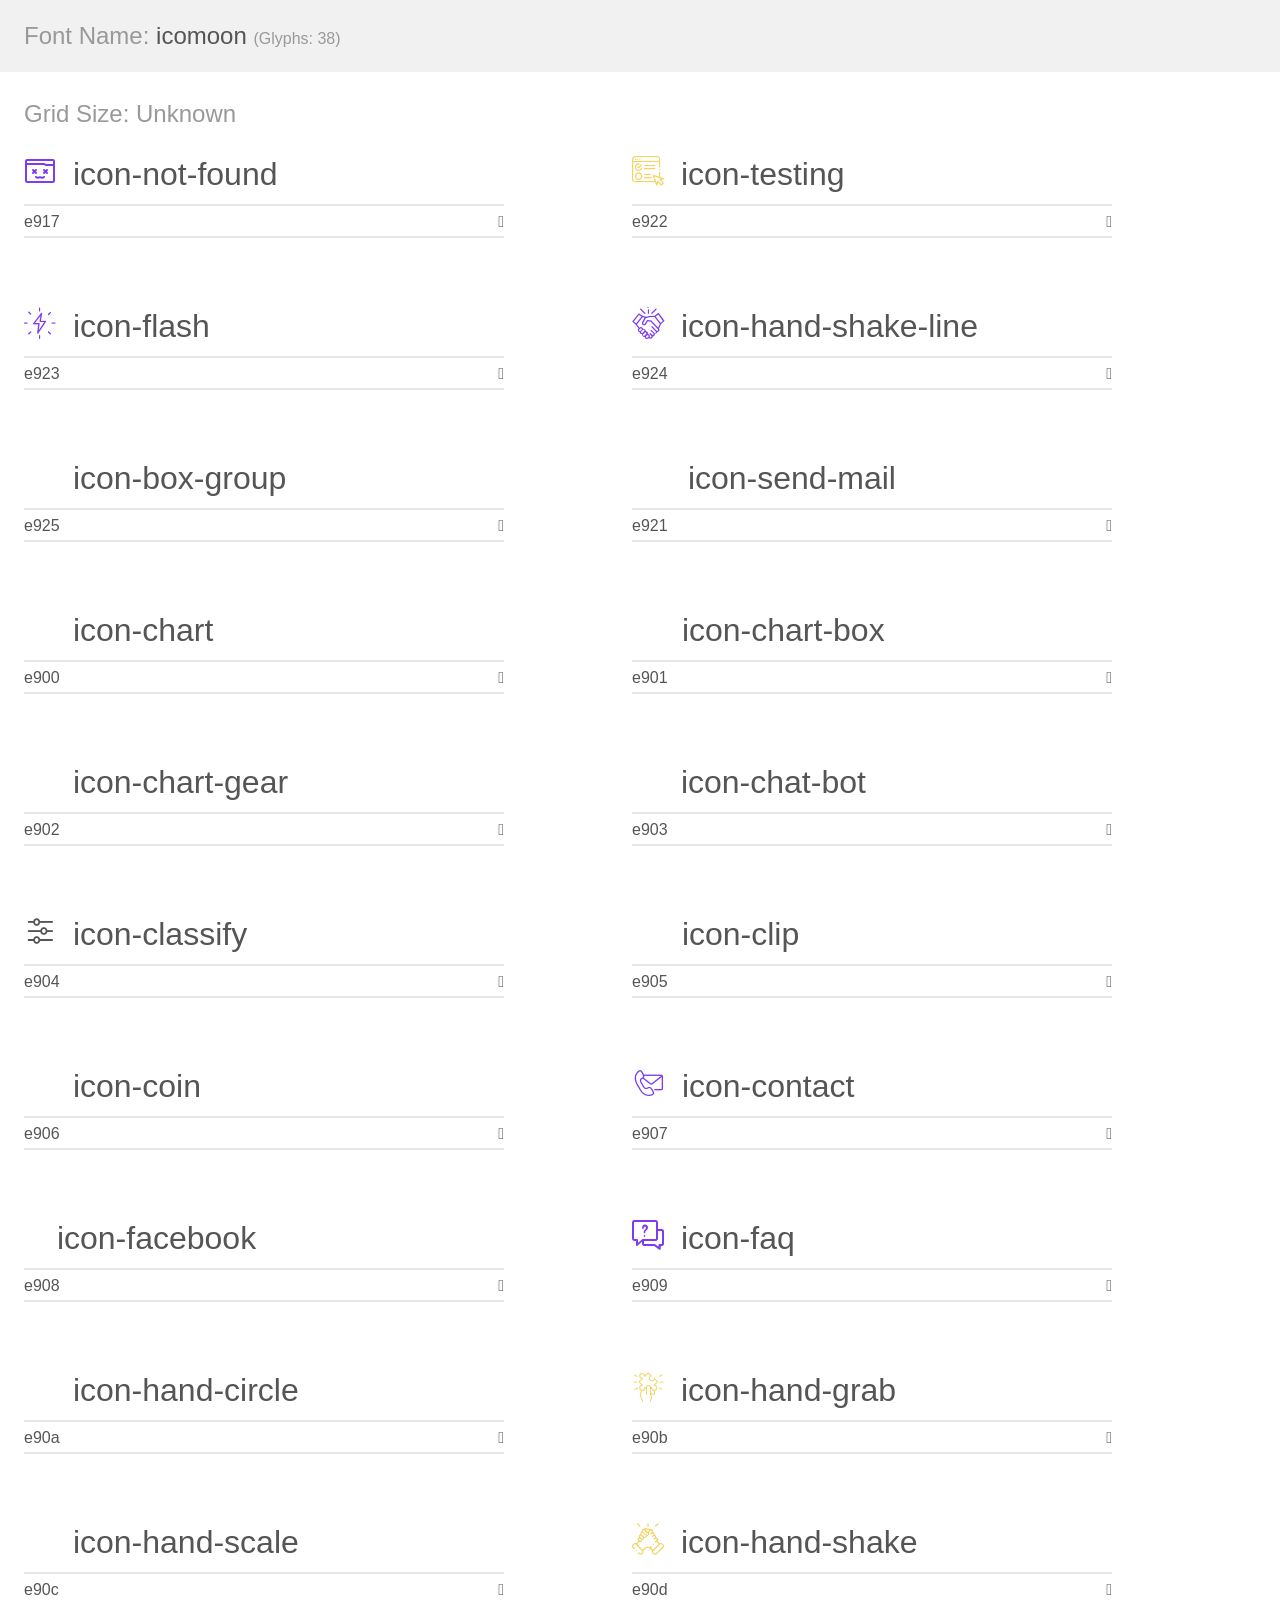
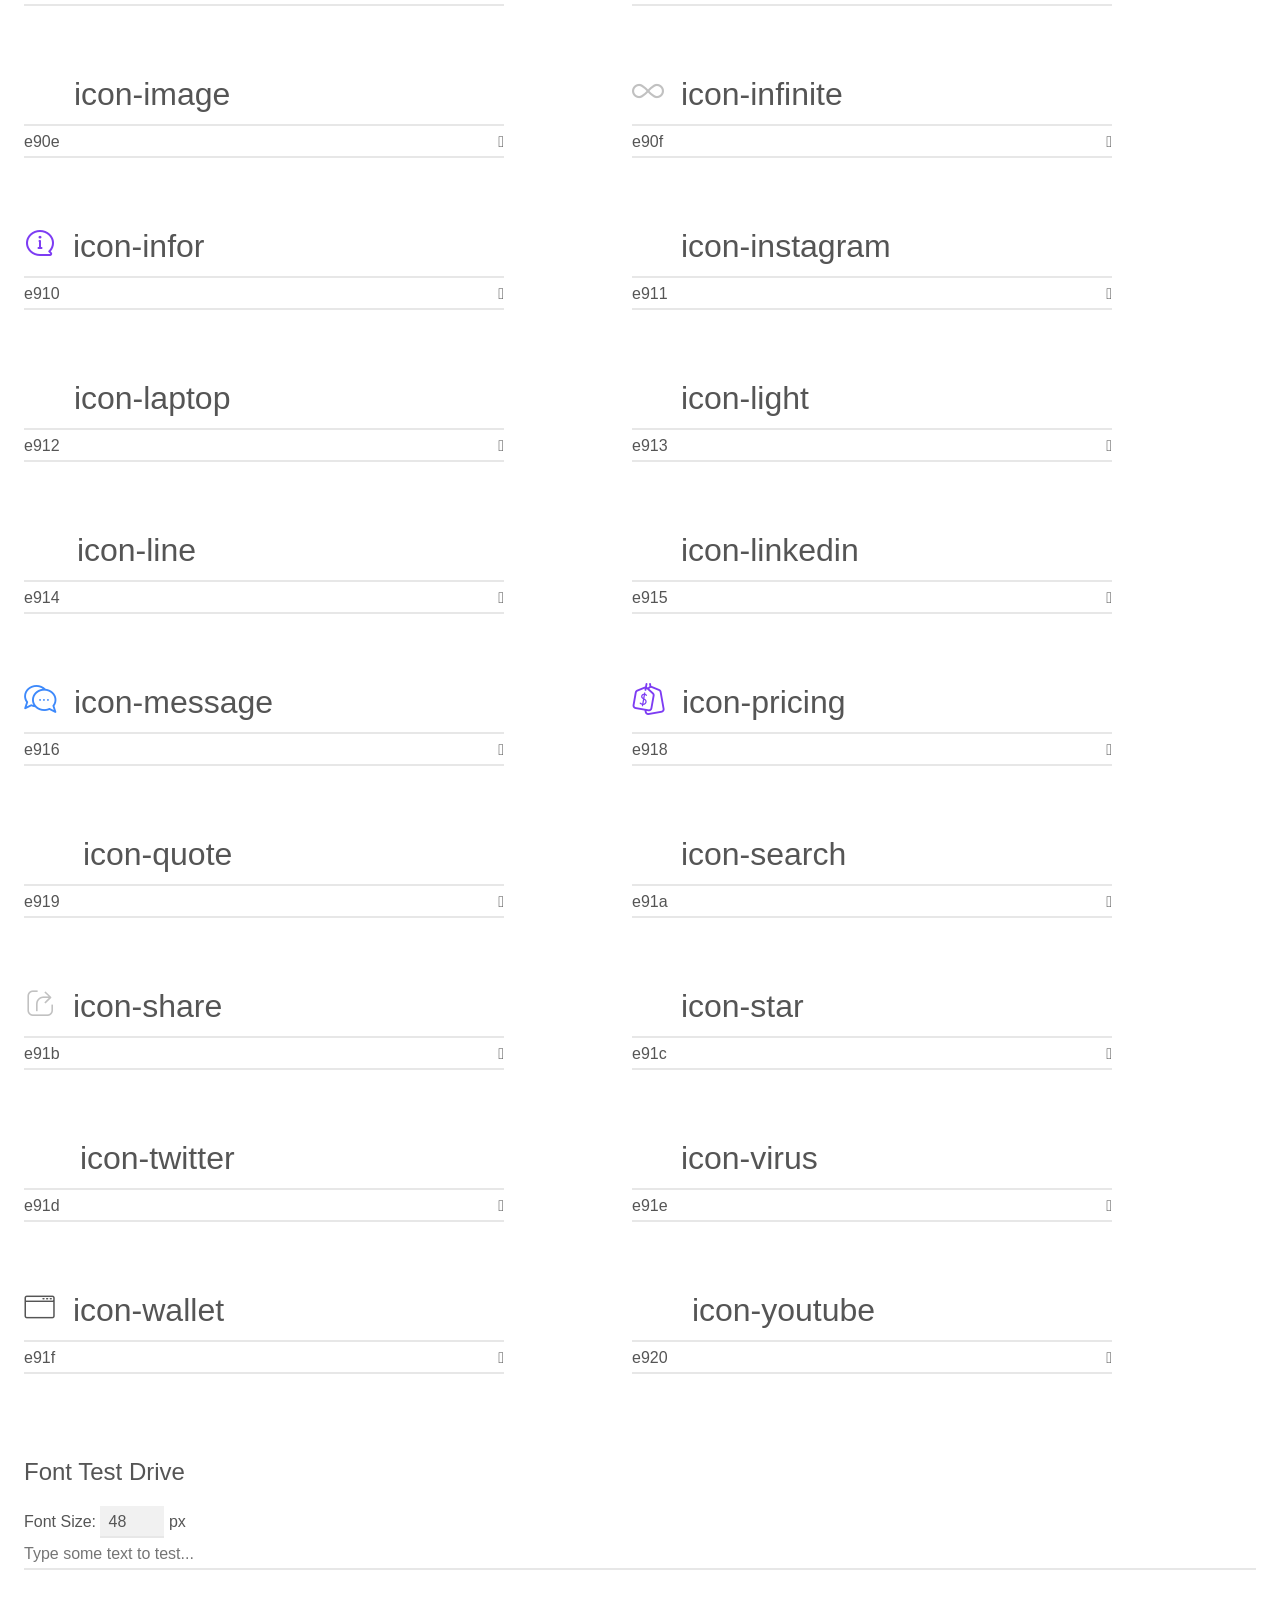
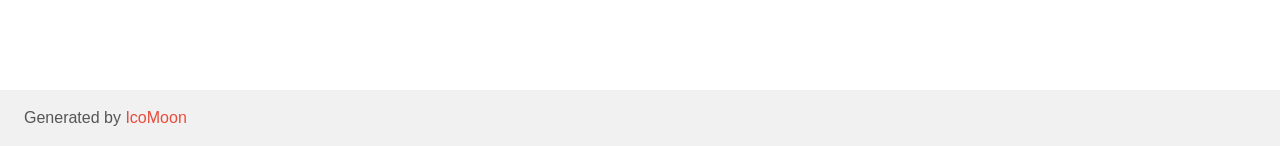
<file: static/assets/icons/demo.html>
<!doctype html>
<html>
<head>
    <meta charset="utf-8">
    <title>Shared on THEMELOCK.COM - IcoMoon Demo</title>
    <meta name="description" content="An Icon Font Generated By IcoMoon.io">
    <meta name="viewport" content="width=device-width, initial-scale=1">
    <link rel="stylesheet" href="demo-files/demo.css">
    <link rel="stylesheet" href="style.css"></head>
<body>
    <div class="bgc1 clearfix">
        <h1 class="mhmm mvm"><span class="fgc1">Font Name:</span> icomoon <small class="fgc1">(Glyphs:&nbsp;38)</small></h1>
    </div>
    <div class="clearfix mhl ptl">
        <h1 class="mvm mtn fgc1">Grid Size: Unknown</h1>
        <div class="glyph fs1">
            <div class="clearfix bshadow0 pbs">
                <span class="icon-not-found"></span>
                <span class="mls"> icon-not-found</span>
            </div>
            <fieldset class="fs0 size1of1 clearfix hidden-false">
                <input type="text" readonly value="e917" class="unit size1of2" />
                <input type="text" maxlength="1" readonly value="&#xe917;" class="unitRight size1of2 talign-right" />
            </fieldset>
            <div class="fs0 bshadow0 clearfix hidden-true">
                <span class="unit pvs fgc1">liga: </span>
                <input type="text" readonly value="" class="liga unitRight" />
            </div>
        </div>
        <div class="glyph fs1">
            <div class="clearfix bshadow0 pbs">
                <span class="icon-testing"></span>
                <span class="mls"> icon-testing</span>
            </div>
            <fieldset class="fs0 size1of1 clearfix hidden-false">
                <input type="text" readonly value="e922" class="unit size1of2" />
                <input type="text" maxlength="1" readonly value="&#xe922;" class="unitRight size1of2 talign-right" />
            </fieldset>
            <div class="fs0 bshadow0 clearfix hidden-true">
                <span class="unit pvs fgc1">liga: </span>
                <input type="text" readonly value="" class="liga unitRight" />
            </div>
        </div>
        <div class="glyph fs1">
            <div class="clearfix bshadow0 pbs">
                <span class="icon-flash"></span>
                <span class="mls"> icon-flash</span>
            </div>
            <fieldset class="fs0 size1of1 clearfix hidden-false">
                <input type="text" readonly value="e923" class="unit size1of2" />
                <input type="text" maxlength="1" readonly value="&#xe923;" class="unitRight size1of2 talign-right" />
            </fieldset>
            <div class="fs0 bshadow0 clearfix hidden-true">
                <span class="unit pvs fgc1">liga: </span>
                <input type="text" readonly value="" class="liga unitRight" />
            </div>
        </div>
        <div class="glyph fs1">
            <div class="clearfix bshadow0 pbs">
                <span class="icon-hand-shake-line"></span>
                <span class="mls"> icon-hand-shake-line</span>
            </div>
            <fieldset class="fs0 size1of1 clearfix hidden-false">
                <input type="text" readonly value="e924" class="unit size1of2" />
                <input type="text" maxlength="1" readonly value="&#xe924;" class="unitRight size1of2 talign-right" />
            </fieldset>
            <div class="fs0 bshadow0 clearfix hidden-true">
                <span class="unit pvs fgc1">liga: </span>
                <input type="text" readonly value="" class="liga unitRight" />
            </div>
        </div>
        <div class="glyph fs1">
            <div class="clearfix bshadow0 pbs">
                <span class="icon-box-group"></span>
                <span class="mls"> icon-box-group</span>
            </div>
            <fieldset class="fs0 size1of1 clearfix hidden-false">
                <input type="text" readonly value="e925" class="unit size1of2" />
                <input type="text" maxlength="1" readonly value="&#xe925;" class="unitRight size1of2 talign-right" />
            </fieldset>
            <div class="fs0 bshadow0 clearfix hidden-true">
                <span class="unit pvs fgc1">liga: </span>
                <input type="text" readonly value="" class="liga unitRight" />
            </div>
        </div>
        <div class="glyph fs1">
            <div class="clearfix bshadow0 pbs">
                <span class="icon-send-mail"></span>
                <span class="mls"> icon-send-mail</span>
            </div>
            <fieldset class="fs0 size1of1 clearfix hidden-false">
                <input type="text" readonly value="e921" class="unit size1of2" />
                <input type="text" maxlength="1" readonly value="&#xe921;" class="unitRight size1of2 talign-right" />
            </fieldset>
            <div class="fs0 bshadow0 clearfix hidden-true">
                <span class="unit pvs fgc1">liga: </span>
                <input type="text" readonly value="" class="liga unitRight" />
            </div>
        </div>
        <div class="glyph fs1">
            <div class="clearfix bshadow0 pbs">
                <span class="icon-chart"></span>
                <span class="mls"> icon-chart</span>
            </div>
            <fieldset class="fs0 size1of1 clearfix hidden-false">
                <input type="text" readonly value="e900" class="unit size1of2" />
                <input type="text" maxlength="1" readonly value="&#xe900;" class="unitRight size1of2 talign-right" />
            </fieldset>
            <div class="fs0 bshadow0 clearfix hidden-true">
                <span class="unit pvs fgc1">liga: </span>
                <input type="text" readonly value="" class="liga unitRight" />
            </div>
        </div>
        <div class="glyph fs1">
            <div class="clearfix bshadow0 pbs">
                <span class="icon-chart-box"></span>
                <span class="mls"> icon-chart-box</span>
            </div>
            <fieldset class="fs0 size1of1 clearfix hidden-false">
                <input type="text" readonly value="e901" class="unit size1of2" />
                <input type="text" maxlength="1" readonly value="&#xe901;" class="unitRight size1of2 talign-right" />
            </fieldset>
            <div class="fs0 bshadow0 clearfix hidden-true">
                <span class="unit pvs fgc1">liga: </span>
                <input type="text" readonly value="" class="liga unitRight" />
            </div>
        </div>
        <div class="glyph fs1">
            <div class="clearfix bshadow0 pbs">
                <span class="icon-chart-gear"></span>
                <span class="mls"> icon-chart-gear</span>
            </div>
            <fieldset class="fs0 size1of1 clearfix hidden-false">
                <input type="text" readonly value="e902" class="unit size1of2" />
                <input type="text" maxlength="1" readonly value="&#xe902;" class="unitRight size1of2 talign-right" />
            </fieldset>
            <div class="fs0 bshadow0 clearfix hidden-true">
                <span class="unit pvs fgc1">liga: </span>
                <input type="text" readonly value="" class="liga unitRight" />
            </div>
        </div>
        <div class="glyph fs1">
            <div class="clearfix bshadow0 pbs">
                <span class="icon-chat-bot"></span>
                <span class="mls"> icon-chat-bot</span>
            </div>
            <fieldset class="fs0 size1of1 clearfix hidden-false">
                <input type="text" readonly value="e903" class="unit size1of2" />
                <input type="text" maxlength="1" readonly value="&#xe903;" class="unitRight size1of2 talign-right" />
            </fieldset>
            <div class="fs0 bshadow0 clearfix hidden-true">
                <span class="unit pvs fgc1">liga: </span>
                <input type="text" readonly value="" class="liga unitRight" />
            </div>
        </div>
        <div class="glyph fs1">
            <div class="clearfix bshadow0 pbs">
                <span class="icon-classify"></span>
                <span class="mls"> icon-classify</span>
            </div>
            <fieldset class="fs0 size1of1 clearfix hidden-false">
                <input type="text" readonly value="e904" class="unit size1of2" />
                <input type="text" maxlength="1" readonly value="&#xe904;" class="unitRight size1of2 talign-right" />
            </fieldset>
            <div class="fs0 bshadow0 clearfix hidden-true">
                <span class="unit pvs fgc1">liga: </span>
                <input type="text" readonly value="" class="liga unitRight" />
            </div>
        </div>
        <div class="glyph fs1">
            <div class="clearfix bshadow0 pbs">
                <span class="icon-clip"></span>
                <span class="mls"> icon-clip</span>
            </div>
            <fieldset class="fs0 size1of1 clearfix hidden-false">
                <input type="text" readonly value="e905" class="unit size1of2" />
                <input type="text" maxlength="1" readonly value="&#xe905;" class="unitRight size1of2 talign-right" />
            </fieldset>
            <div class="fs0 bshadow0 clearfix hidden-true">
                <span class="unit pvs fgc1">liga: </span>
                <input type="text" readonly value="" class="liga unitRight" />
            </div>
        </div>
        <div class="glyph fs1">
            <div class="clearfix bshadow0 pbs">
                <span class="icon-coin"></span>
                <span class="mls"> icon-coin</span>
            </div>
            <fieldset class="fs0 size1of1 clearfix hidden-false">
                <input type="text" readonly value="e906" class="unit size1of2" />
                <input type="text" maxlength="1" readonly value="&#xe906;" class="unitRight size1of2 talign-right" />
            </fieldset>
            <div class="fs0 bshadow0 clearfix hidden-true">
                <span class="unit pvs fgc1">liga: </span>
                <input type="text" readonly value="" class="liga unitRight" />
            </div>
        </div>
        <div class="glyph fs1">
            <div class="clearfix bshadow0 pbs">
                <span class="icon-contact"></span>
                <span class="mls"> icon-contact</span>
            </div>
            <fieldset class="fs0 size1of1 clearfix hidden-false">
                <input type="text" readonly value="e907" class="unit size1of2" />
                <input type="text" maxlength="1" readonly value="&#xe907;" class="unitRight size1of2 talign-right" />
            </fieldset>
            <div class="fs0 bshadow0 clearfix hidden-true">
                <span class="unit pvs fgc1">liga: </span>
                <input type="text" readonly value="" class="liga unitRight" />
            </div>
        </div>
        <div class="glyph fs1">
            <div class="clearfix bshadow0 pbs">
                <span class="icon-facebook"></span>
                <span class="mls"> icon-facebook</span>
            </div>
            <fieldset class="fs0 size1of1 clearfix hidden-false">
                <input type="text" readonly value="e908" class="unit size1of2" />
                <input type="text" maxlength="1" readonly value="&#xe908;" class="unitRight size1of2 talign-right" />
            </fieldset>
            <div class="fs0 bshadow0 clearfix hidden-true">
                <span class="unit pvs fgc1">liga: </span>
                <input type="text" readonly value="" class="liga unitRight" />
            </div>
        </div>
        <div class="glyph fs1">
            <div class="clearfix bshadow0 pbs">
                <span class="icon-faq"></span>
                <span class="mls"> icon-faq</span>
            </div>
            <fieldset class="fs0 size1of1 clearfix hidden-false">
                <input type="text" readonly value="e909" class="unit size1of2" />
                <input type="text" maxlength="1" readonly value="&#xe909;" class="unitRight size1of2 talign-right" />
            </fieldset>
            <div class="fs0 bshadow0 clearfix hidden-true">
                <span class="unit pvs fgc1">liga: </span>
                <input type="text" readonly value="" class="liga unitRight" />
            </div>
        </div>
        <div class="glyph fs1">
            <div class="clearfix bshadow0 pbs">
                <span class="icon-hand-circle"></span>
                <span class="mls"> icon-hand-circle</span>
            </div>
            <fieldset class="fs0 size1of1 clearfix hidden-false">
                <input type="text" readonly value="e90a" class="unit size1of2" />
                <input type="text" maxlength="1" readonly value="&#xe90a;" class="unitRight size1of2 talign-right" />
            </fieldset>
            <div class="fs0 bshadow0 clearfix hidden-true">
                <span class="unit pvs fgc1">liga: </span>
                <input type="text" readonly value="" class="liga unitRight" />
            </div>
        </div>
        <div class="glyph fs1">
            <div class="clearfix bshadow0 pbs">
                <span class="icon-hand-grab"></span>
                <span class="mls"> icon-hand-grab</span>
            </div>
            <fieldset class="fs0 size1of1 clearfix hidden-false">
                <input type="text" readonly value="e90b" class="unit size1of2" />
                <input type="text" maxlength="1" readonly value="&#xe90b;" class="unitRight size1of2 talign-right" />
            </fieldset>
            <div class="fs0 bshadow0 clearfix hidden-true">
                <span class="unit pvs fgc1">liga: </span>
                <input type="text" readonly value="" class="liga unitRight" />
            </div>
        </div>
        <div class="glyph fs1">
            <div class="clearfix bshadow0 pbs">
                <span class="icon-hand-scale"></span>
                <span class="mls"> icon-hand-scale</span>
            </div>
            <fieldset class="fs0 size1of1 clearfix hidden-false">
                <input type="text" readonly value="e90c" class="unit size1of2" />
                <input type="text" maxlength="1" readonly value="&#xe90c;" class="unitRight size1of2 talign-right" />
            </fieldset>
            <div class="fs0 bshadow0 clearfix hidden-true">
                <span class="unit pvs fgc1">liga: </span>
                <input type="text" readonly value="" class="liga unitRight" />
            </div>
        </div>
        <div class="glyph fs1">
            <div class="clearfix bshadow0 pbs">
                <span class="icon-hand-shake"></span>
                <span class="mls"> icon-hand-shake</span>
            </div>
            <fieldset class="fs0 size1of1 clearfix hidden-false">
                <input type="text" readonly value="e90d" class="unit size1of2" />
                <input type="text" maxlength="1" readonly value="&#xe90d;" class="unitRight size1of2 talign-right" />
            </fieldset>
            <div class="fs0 bshadow0 clearfix hidden-true">
                <span class="unit pvs fgc1">liga: </span>
                <input type="text" readonly value="" class="liga unitRight" />
            </div>
        </div>
        <div class="glyph fs1">
            <div class="clearfix bshadow0 pbs">
                <span class="icon-image"></span>
                <span class="mls"> icon-image</span>
            </div>
            <fieldset class="fs0 size1of1 clearfix hidden-false">
                <input type="text" readonly value="e90e" class="unit size1of2" />
                <input type="text" maxlength="1" readonly value="&#xe90e;" class="unitRight size1of2 talign-right" />
            </fieldset>
            <div class="fs0 bshadow0 clearfix hidden-true">
                <span class="unit pvs fgc1">liga: </span>
                <input type="text" readonly value="" class="liga unitRight" />
            </div>
        </div>
        <div class="glyph fs1">
            <div class="clearfix bshadow0 pbs">
                <span class="icon-infinite"></span>
                <span class="mls"> icon-infinite</span>
            </div>
            <fieldset class="fs0 size1of1 clearfix hidden-false">
                <input type="text" readonly value="e90f" class="unit size1of2" />
                <input type="text" maxlength="1" readonly value="&#xe90f;" class="unitRight size1of2 talign-right" />
            </fieldset>
            <div class="fs0 bshadow0 clearfix hidden-true">
                <span class="unit pvs fgc1">liga: </span>
                <input type="text" readonly value="" class="liga unitRight" />
            </div>
        </div>
        <div class="glyph fs1">
            <div class="clearfix bshadow0 pbs">
                <span class="icon-infor"></span>
                <span class="mls"> icon-infor</span>
            </div>
            <fieldset class="fs0 size1of1 clearfix hidden-false">
                <input type="text" readonly value="e910" class="unit size1of2" />
                <input type="text" maxlength="1" readonly value="&#xe910;" class="unitRight size1of2 talign-right" />
            </fieldset>
            <div class="fs0 bshadow0 clearfix hidden-true">
                <span class="unit pvs fgc1">liga: </span>
                <input type="text" readonly value="" class="liga unitRight" />
            </div>
        </div>
        <div class="glyph fs1">
            <div class="clearfix bshadow0 pbs">
                <span class="icon-instagram"></span>
                <span class="mls"> icon-instagram</span>
            </div>
            <fieldset class="fs0 size1of1 clearfix hidden-false">
                <input type="text" readonly value="e911" class="unit size1of2" />
                <input type="text" maxlength="1" readonly value="&#xe911;" class="unitRight size1of2 talign-right" />
            </fieldset>
            <div class="fs0 bshadow0 clearfix hidden-true">
                <span class="unit pvs fgc1">liga: </span>
                <input type="text" readonly value="" class="liga unitRight" />
            </div>
        </div>
        <div class="glyph fs1">
            <div class="clearfix bshadow0 pbs">
                <span class="icon-laptop"></span>
                <span class="mls"> icon-laptop</span>
            </div>
            <fieldset class="fs0 size1of1 clearfix hidden-false">
                <input type="text" readonly value="e912" class="unit size1of2" />
                <input type="text" maxlength="1" readonly value="&#xe912;" class="unitRight size1of2 talign-right" />
            </fieldset>
            <div class="fs0 bshadow0 clearfix hidden-true">
                <span class="unit pvs fgc1">liga: </span>
                <input type="text" readonly value="" class="liga unitRight" />
            </div>
        </div>
        <div class="glyph fs1">
            <div class="clearfix bshadow0 pbs">
                <span class="icon-light"></span>
                <span class="mls"> icon-light</span>
            </div>
            <fieldset class="fs0 size1of1 clearfix hidden-false">
                <input type="text" readonly value="e913" class="unit size1of2" />
                <input type="text" maxlength="1" readonly value="&#xe913;" class="unitRight size1of2 talign-right" />
            </fieldset>
            <div class="fs0 bshadow0 clearfix hidden-true">
                <span class="unit pvs fgc1">liga: </span>
                <input type="text" readonly value="" class="liga unitRight" />
            </div>
        </div>
        <div class="glyph fs1">
            <div class="clearfix bshadow0 pbs">
                <span class="icon-line"></span>
                <span class="mls"> icon-line</span>
            </div>
            <fieldset class="fs0 size1of1 clearfix hidden-false">
                <input type="text" readonly value="e914" class="unit size1of2" />
                <input type="text" maxlength="1" readonly value="&#xe914;" class="unitRight size1of2 talign-right" />
            </fieldset>
            <div class="fs0 bshadow0 clearfix hidden-true">
                <span class="unit pvs fgc1">liga: </span>
                <input type="text" readonly value="" class="liga unitRight" />
            </div>
        </div>
        <div class="glyph fs1">
            <div class="clearfix bshadow0 pbs">
                <span class="icon-linkedin"></span>
                <span class="mls"> icon-linkedin</span>
            </div>
            <fieldset class="fs0 size1of1 clearfix hidden-false">
                <input type="text" readonly value="e915" class="unit size1of2" />
                <input type="text" maxlength="1" readonly value="&#xe915;" class="unitRight size1of2 talign-right" />
            </fieldset>
            <div class="fs0 bshadow0 clearfix hidden-true">
                <span class="unit pvs fgc1">liga: </span>
                <input type="text" readonly value="" class="liga unitRight" />
            </div>
        </div>
        <div class="glyph fs1">
            <div class="clearfix bshadow0 pbs">
                <span class="icon-message"></span>
                <span class="mls"> icon-message</span>
            </div>
            <fieldset class="fs0 size1of1 clearfix hidden-false">
                <input type="text" readonly value="e916" class="unit size1of2" />
                <input type="text" maxlength="1" readonly value="&#xe916;" class="unitRight size1of2 talign-right" />
            </fieldset>
            <div class="fs0 bshadow0 clearfix hidden-true">
                <span class="unit pvs fgc1">liga: </span>
                <input type="text" readonly value="" class="liga unitRight" />
            </div>
        </div>
        <div class="glyph fs1">
            <div class="clearfix bshadow0 pbs">
                <span class="icon-pricing"></span>
                <span class="mls"> icon-pricing</span>
            </div>
            <fieldset class="fs0 size1of1 clearfix hidden-false">
                <input type="text" readonly value="e918" class="unit size1of2" />
                <input type="text" maxlength="1" readonly value="&#xe918;" class="unitRight size1of2 talign-right" />
            </fieldset>
            <div class="fs0 bshadow0 clearfix hidden-true">
                <span class="unit pvs fgc1">liga: </span>
                <input type="text" readonly value="" class="liga unitRight" />
            </div>
        </div>
        <div class="glyph fs1">
            <div class="clearfix bshadow0 pbs">
                <span class="icon-quote"></span>
                <span class="mls"> icon-quote</span>
            </div>
            <fieldset class="fs0 size1of1 clearfix hidden-false">
                <input type="text" readonly value="e919" class="unit size1of2" />
                <input type="text" maxlength="1" readonly value="&#xe919;" class="unitRight size1of2 talign-right" />
            </fieldset>
            <div class="fs0 bshadow0 clearfix hidden-true">
                <span class="unit pvs fgc1">liga: </span>
                <input type="text" readonly value="" class="liga unitRight" />
            </div>
        </div>
        <div class="glyph fs1">
            <div class="clearfix bshadow0 pbs">
                <span class="icon-search"></span>
                <span class="mls"> icon-search</span>
            </div>
            <fieldset class="fs0 size1of1 clearfix hidden-false">
                <input type="text" readonly value="e91a" class="unit size1of2" />
                <input type="text" maxlength="1" readonly value="&#xe91a;" class="unitRight size1of2 talign-right" />
            </fieldset>
            <div class="fs0 bshadow0 clearfix hidden-true">
                <span class="unit pvs fgc1">liga: </span>
                <input type="text" readonly value="" class="liga unitRight" />
            </div>
        </div>
        <div class="glyph fs1">
            <div class="clearfix bshadow0 pbs">
                <span class="icon-share"></span>
                <span class="mls"> icon-share</span>
            </div>
            <fieldset class="fs0 size1of1 clearfix hidden-false">
                <input type="text" readonly value="e91b" class="unit size1of2" />
                <input type="text" maxlength="1" readonly value="&#xe91b;" class="unitRight size1of2 talign-right" />
            </fieldset>
            <div class="fs0 bshadow0 clearfix hidden-true">
                <span class="unit pvs fgc1">liga: </span>
                <input type="text" readonly value="" class="liga unitRight" />
            </div>
        </div>
        <div class="glyph fs1">
            <div class="clearfix bshadow0 pbs">
                <span class="icon-star"></span>
                <span class="mls"> icon-star</span>
            </div>
            <fieldset class="fs0 size1of1 clearfix hidden-false">
                <input type="text" readonly value="e91c" class="unit size1of2" />
                <input type="text" maxlength="1" readonly value="&#xe91c;" class="unitRight size1of2 talign-right" />
            </fieldset>
            <div class="fs0 bshadow0 clearfix hidden-true">
                <span class="unit pvs fgc1">liga: </span>
                <input type="text" readonly value="" class="liga unitRight" />
            </div>
        </div>
        <div class="glyph fs1">
            <div class="clearfix bshadow0 pbs">
                <span class="icon-twitter"></span>
                <span class="mls"> icon-twitter</span>
            </div>
            <fieldset class="fs0 size1of1 clearfix hidden-false">
                <input type="text" readonly value="e91d" class="unit size1of2" />
                <input type="text" maxlength="1" readonly value="&#xe91d;" class="unitRight size1of2 talign-right" />
            </fieldset>
            <div class="fs0 bshadow0 clearfix hidden-true">
                <span class="unit pvs fgc1">liga: </span>
                <input type="text" readonly value="" class="liga unitRight" />
            </div>
        </div>
        <div class="glyph fs1">
            <div class="clearfix bshadow0 pbs">
                <span class="icon-virus"></span>
                <span class="mls"> icon-virus</span>
            </div>
            <fieldset class="fs0 size1of1 clearfix hidden-false">
                <input type="text" readonly value="e91e" class="unit size1of2" />
                <input type="text" maxlength="1" readonly value="&#xe91e;" class="unitRight size1of2 talign-right" />
            </fieldset>
            <div class="fs0 bshadow0 clearfix hidden-true">
                <span class="unit pvs fgc1">liga: </span>
                <input type="text" readonly value="" class="liga unitRight" />
            </div>
        </div>
        <div class="glyph fs1">
            <div class="clearfix bshadow0 pbs">
                <span class="icon-wallet"></span>
                <span class="mls"> icon-wallet</span>
            </div>
            <fieldset class="fs0 size1of1 clearfix hidden-false">
                <input type="text" readonly value="e91f" class="unit size1of2" />
                <input type="text" maxlength="1" readonly value="&#xe91f;" class="unitRight size1of2 talign-right" />
            </fieldset>
            <div class="fs0 bshadow0 clearfix hidden-true">
                <span class="unit pvs fgc1">liga: </span>
                <input type="text" readonly value="" class="liga unitRight" />
            </div>
        </div>
        <div class="glyph fs1">
            <div class="clearfix bshadow0 pbs">
                <span class="icon-youtube"></span>
                <span class="mls"> icon-youtube</span>
            </div>
            <fieldset class="fs0 size1of1 clearfix hidden-false">
                <input type="text" readonly value="e920" class="unit size1of2" />
                <input type="text" maxlength="1" readonly value="&#xe920;" class="unitRight size1of2 talign-right" />
            </fieldset>
            <div class="fs0 bshadow0 clearfix hidden-true">
                <span class="unit pvs fgc1">liga: </span>
                <input type="text" readonly value="" class="liga unitRight" />
            </div>
        </div>
    </div>

    <!--[if gt IE 8]><!-->
    <div class="mhl clearfix mbl">
        <h1>Font Test Drive</h1>
        <label>
            Font Size: <input id="fontSize" type="number" class="textbox0 mbm"
            min="8" value="48" />
            px
        </label>
        <input id="testText" type="text" class="phl size1of1 mvl"
        placeholder="Type some text to test..." value=""/>
        <div id="testDrive" class="icon-" style="font-family: icomoon">&nbsp;
        </div>
    </div>
    <!--<![endif]-->
    <div class="bgc1 clearfix">
        <p class="mhl">Generated by <a href="https://icomoon.io/app">IcoMoon</a></p>
    </div>

    <script src="demo-files/demo.js"></script>
</body>
</html>
</file>
<file: static/assets/icons/demo-files/demo.css>
body {
  padding: 0;
  margin: 0;
  font-family: sans-serif;
  font-size: 1em;
  line-height: 1.5;
  color: #555;
  background: #fff;
}
h1 {
  font-size: 1.5em;
  font-weight: normal;
}
small {
  font-size: .66666667em;
}
a {
  color: #e74c3c;
  text-decoration: none;
}
a:hover, a:focus {
  box-shadow: 0 1px #e74c3c;
}
.bshadow0, input {
  box-shadow: inset 0 -2px #e7e7e7;
}
input:hover {
  box-shadow: inset 0 -2px #ccc;
}
input, fieldset {
  font-family: sans-serif;
  font-size: 1em;
  margin: 0;
  padding: 0;
  border: 0;
}
input {
  color: inherit;
  line-height: 1.5;
  height: 1.5em;
  padding: .25em 0;
}
input:focus {
  outline: none;
  box-shadow: inset 0 -2px #449fdb;
}
.glyph {
  font-size: 16px;
  width: 15em;
  padding-bottom: 1em;
  margin-right: 4em;
  margin-bottom: 1em;
  float: left;
  overflow: hidden;
}
.liga {
  width: 80%;
  width: calc(100% - 2.5em);
}
.talign-right {
  text-align: right;
}
.talign-center {
  text-align: center;
}
.bgc1 {
  background: #f1f1f1;
}
.fgc1 {
  color: #999;
}
.fgc0 {
  color: #000;
}
p {
  margin-top: 1em;
  margin-bottom: 1em;
}
.mvm {
  margin-top: .75em;
  margin-bottom: .75em;
}
.mtn {
  margin-top: 0;
}
.mtl, .mal {
  margin-top: 1.5em;
}
.mbl, .mal {
  margin-bottom: 1.5em;
}
.mal, .mhl {
  margin-left: 1.5em;
  margin-right: 1.5em;
}
.mhmm {
  margin-left: 1em;
  margin-right: 1em;
}
.mls {
  margin-left: .25em;
}
.ptl {
  padding-top: 1.5em;
}
.pbs, .pvs {
  padding-bottom: .25em;
}
.pvs, .pts {
  padding-top: .25em;
}
.unit {
  float: left;
}
.unitRight {
  float: right;
}
.size1of2 {
  width: 50%;
}
.size1of1 {
  width: 100%;
}
.clearfix:before, .clearfix:after {
  content: " ";
  display: table;
}
.clearfix:after {
  clear: both;
}
.hidden-true {
  display: none;
}
.textbox0 {
  width: 3em;
  background: #f1f1f1;
  padding: .25em .5em;
  line-height: 1.5;
  height: 1.5em;
}
#testDrive {
  display: block;
  padding-top: 24px;
  line-height: 1.5;
}
.fs0 {
  font-size: 16px;
}
.fs1 {
  font-size: 32px;
}
</file>
<file: static/assets/icons/style.css>
@font-face {
  font-family: 'icomoon';
  src:  url('fonts/icomoon.eot?awosha');
  src:  url('fonts/icomoon.eot?awosha#iefix') format('embedded-opentype'),
    url('fonts/icomoon.ttf?awosha') format('truetype'),
    url('fonts/icomoon.woff?awosha') format('woff'),
    url('fonts/icomoon.svg?awosha#icomoon') format('svg');
  font-weight: normal;
  font-style: normal;
  font-display: block;
}

[class^="icon-"], [class*=" icon-"] {
  /* use !important to prevent issues with browser extensions that change fonts */
  font-family: 'icomoon' !important;
  speak: never;
  font-style: normal;
  font-weight: normal;
  font-variant: normal;
  text-transform: none;
  line-height: 1;

  /* Better Font Rendering =========== */
  -webkit-font-smoothing: antialiased;
  -moz-osx-font-smoothing: grayscale;
}

.icon-not-found:before {
  content: "\e917";
  color: #7d3cf3;
}
.icon-testing:before {
  content: "\e922";
  color: #f3d465;
}
.icon-flash:before {
  content: "\e923";
  color: #7d3cf3;
}
.icon-hand-shake-line:before {
  content: "\e924";
  color: #7d3cf3;
}
.icon-box-group:before {
  content: "\e925";
  color: #fff;
}
.icon-send-mail:before {
  content: "\e921";
  color: #fff;
}
.icon-chart:before {
  content: "\e900";
  color: #fff;
}
.icon-chart-box:before {
  content: "\e901";
  color: #fff;
}
.icon-chart-gear:before {
  content: "\e902";
  color: #fff;
}
.icon-chat-bot:before {
  content: "\e903";
  color: #fff;
}
.icon-classify:before {
  content: "\e904";
}
.icon-clip:before {
  content: "\e905";
  color: #fff;
}
.icon-coin:before {
  content: "\e906";
  color: #fff;
}
.icon-contact:before {
  content: "\e907";
  color: #7d3cf3;
}
.icon-facebook:before {
  content: "\e908";
  color: #fff;
}
.icon-faq:before {
  content: "\e909";
  color: #7d3cf3;
}
.icon-hand-circle:before {
  content: "\e90a";
}
.icon-hand-grab:before {
  content: "\e90b";
  color: #f3d465;
}
.icon-hand-scale:before {
  content: "\e90c";
  color: #fff;
}
.icon-hand-shake:before {
  content: "\e90d";
  color: #f3d465;
}
.icon-image:before {
  content: "\e90e";
  color: #fff;
}
.icon-infinite:before {
  content: "\e90f";
  color: #c1c1c1;
}
.icon-infor:before {
  content: "\e910";
  color: #7d3cf3;
}
.icon-instagram:before {
  content: "\e911";
  color: #fff;
}
.icon-laptop:before {
  content: "\e912";
  color: #fff;
}
.icon-light:before {
  content: "\e913";
}
.icon-line:before {
  content: "\e914";
}
.icon-linkedin:before {
  content: "\e915";
  color: #fff;
}
.icon-message:before {
  content: "\e916";
  color: #3d89fb;
}
.icon-pricing:before {
  content: "\e918";
  color: #7d3cf3;
}
.icon-quote:before {
  content: "\e919";
  color: #fff;
}
.icon-search:before {
  content: "\e91a";
}
.icon-share:before {
  content: "\e91b";
  color: #c1c1c1;
}
.icon-star:before {
  content: "\e91c";
  color: #fff;
}
.icon-twitter:before {
  content: "\e91d";
  color: #fff;
}
.icon-virus:before {
  content: "\e91e";
}
.icon-wallet:before {
  content: "\e91f";
}
.icon-youtube:before {
  content: "\e920";
  color: #fff;
}
</file>
